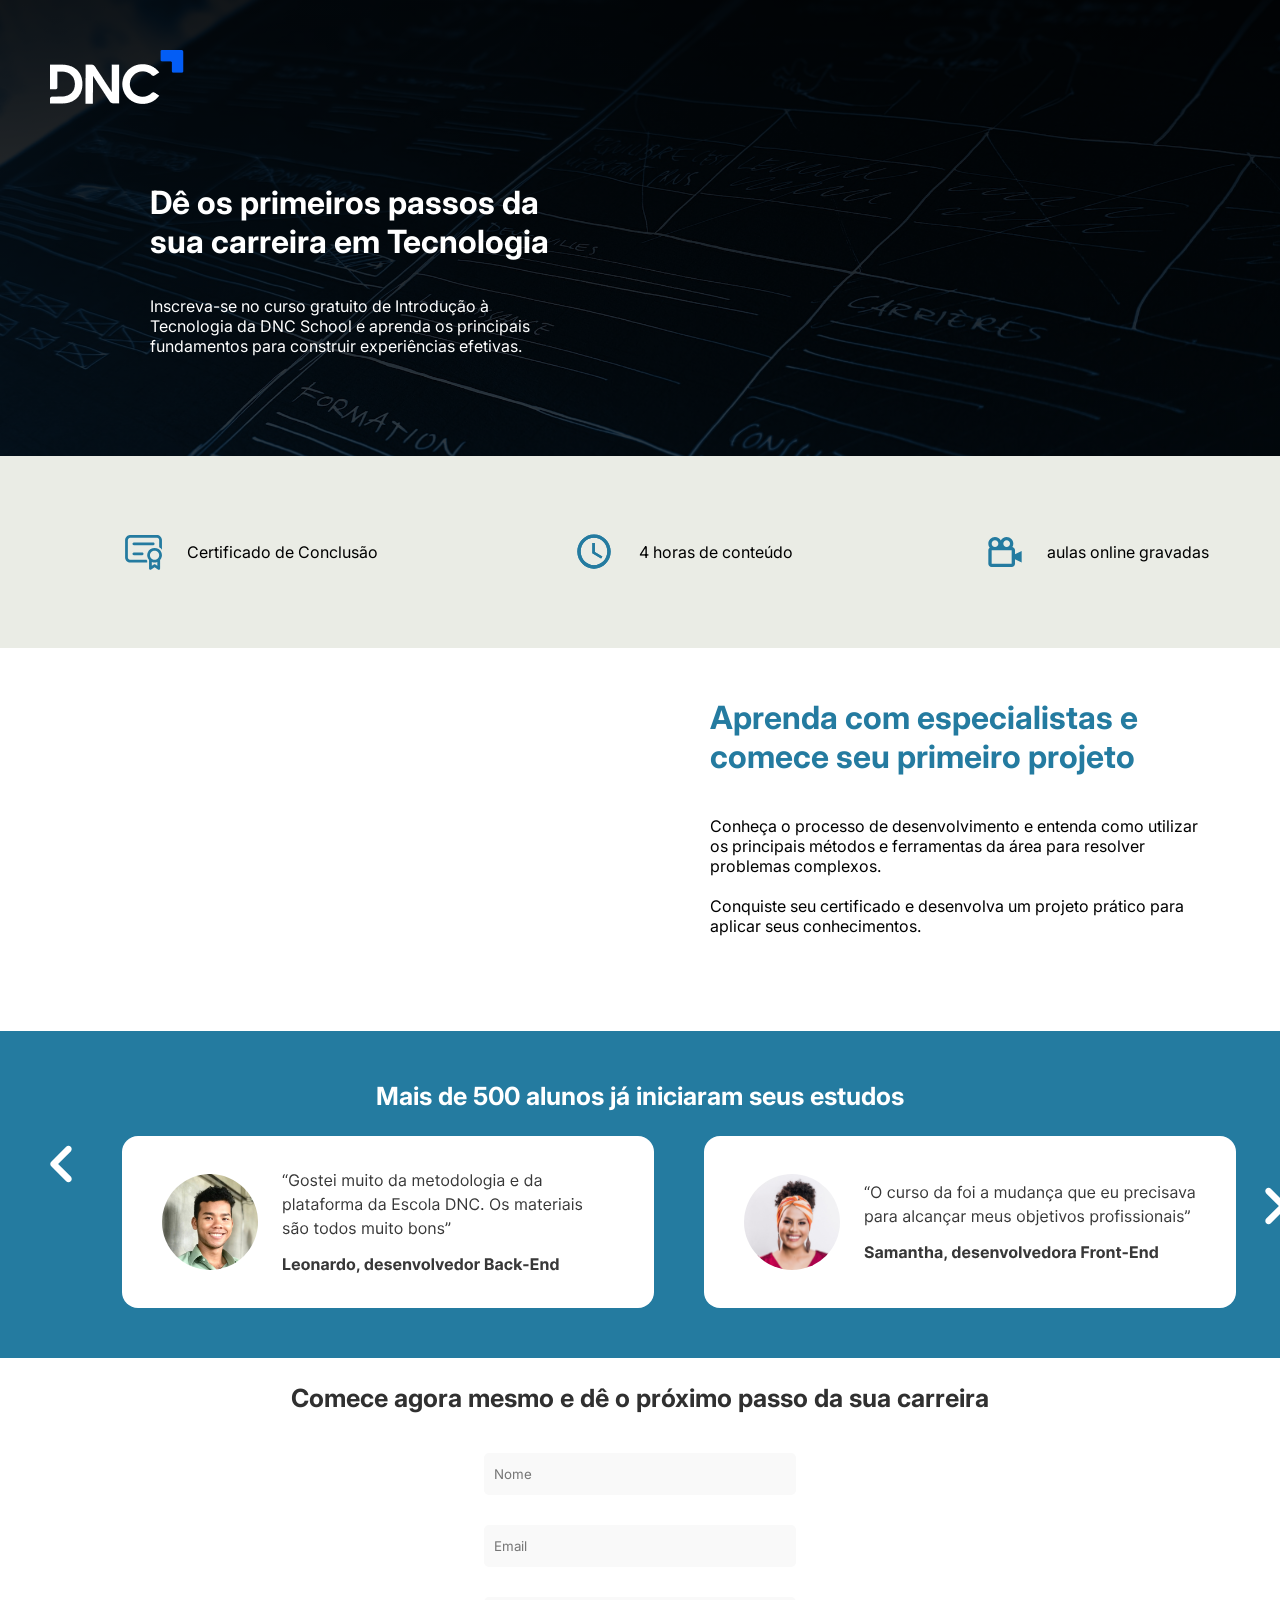
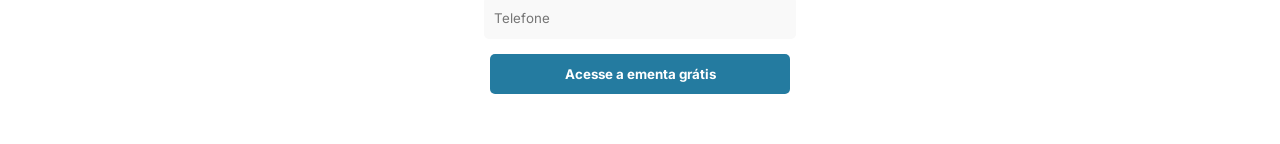
<file: index.html>
<!DOCTYPE html>
<html lang="en">

<head>
    <meta charset="UTF-8">
    <meta name="viewport" content="width=device-width, initial-scale=1.0">
    <link rel="preconnect" href="https://fonts.googleapis.com">
    <link rel="preconnect" href="https://fonts.gstatic.com" crossorigin>
    <link href="https://fonts.googleapis.com/css2?family=Inter:ital,opsz,wght@0,14..32,100..900;1,14..32,100..900&display=swap" rel="stylesheet">
    <title>Escola DNC</title>
    <link rel="stylesheet" href="style.css">
</head>

<body>
    <!--MENU SUPERIOR-->
    <div id="menu-superior">
        <a href="https://www.escoladnc.com.br/" ><img src="./new_dnc_logo.png" id="logo" > </a>
        <h1 id="titulo-menu-superior" > Dê os primeiros passos da <br>
         sua carreira em Tecnologia</h1>   
       
        <p id="texto-menu-superior">Inscreva-se no curso gratuito de Introdução à <br>Tecnologia 
        da DNC School e aprenda os principais<br> fundamentos para  construir experiências efetivas.
        </p>

    </div> 
    <!--MENU INFORMACIONAL-->
    <div id="menu-informacional">
      <p class="texto-informativo"> <img src="ICONES/CERTIFICADO.SVG" class="icone" id="CERTIFICADO" alt="">Certificado de Conclusão</p>
      <p class="texto-informativo"> <img src="ICONES/RELOGIO.SVG" class="icone" id="RELOGIO" alt="">4 horas de conteúdo</p>
      <p class="texto-informativo"> <img src="ICONES/CAMERA.SVG" class="icone" id="CAMERA" alt="">aulas online gravadas</p>

     </div>

<!--SEÇÃO DE VÍDEO-->
 <div id="secao-video">
    <iframe id="video" width="502" height="283" src="https://www.youtube.com/embed/MKhl3hhwjBA" title="A Arca: a travessia de quem cansou de sobreviver no mercado" frameborder="0" allow="accelerometer; autoplay; clipboard-write; encrypted-media; gyroscope; picture-in-picture; web-share" referrerpolicy="strict-origin-when-cross-origin" allowfullscreen></iframe>
    <div>
<h1 id="titulo-video">Aprenda com especialistas e <br>

         comece seu primeiro projeto</h1><br><br>
         <p id="texto-video">Conheça o processo de desenvolvimento e entenda como utilizar <br>
            os principais métodos e ferramentas da área para resolver <br>
             problemas complexos. <br><br>

Conquiste seu certificado e desenvolva um projeto prático para<br>
 aplicar seus conhecimentos.</p>
    </div>
   
    
</div>
 <!--    CARROSEL-->
<div id="carrosel">
    <h1 id="titulo-carrosel">Mais de 500 alunos já iniciaram seus estudos</h1>

  <!--DIVISÃO DOS CARDS-->
    <div id="div-cards">
         <img id="setaEsquerda" onclick="RolarParaEsquerda()" class="seta"  src="./ICONES/seta-esquerda.svg">
         <img id="leonardo"      class="card"  src="./ICONES/cards/leonardo.svg">
         <img id="samantha"      class="card"  src="./ICONES/cards/samantha.svg">
         <img id="bruna"         class="card"  src="./ICONES/cards/bruna.svg">
         <img id="setaDireita"  onclick="RolarParaDireita()" class="seta"  src="./ICONES/seta-direita.svg">
    </div>  


</div>
<!--FORMULARIO-->
<div id="formulario">
    <h1  id="titulo-formulario" >Comece agora mesmo e dê o próximo passo da sua carreira</h1>
<form action="https://api.sheetmonkey.io/form/ocpws4KyrnyzxAoh3z1jB" method="post">
 <input type="text" placeholder="Nome" name="name" required><br>
 <input type="email" placeholder="Email" name="email" required><br>
 <input type="number" placeholder="Telefone" name="phone" required ><br>
 <input type="hidden" name="Created" value="x-sheetmonkey-current-date-time" />
 <button type="submit">Acesse a ementa grátis</button>
</form>

</div>



    <script src="index.js" > </script>

</body>

</html>
</file>
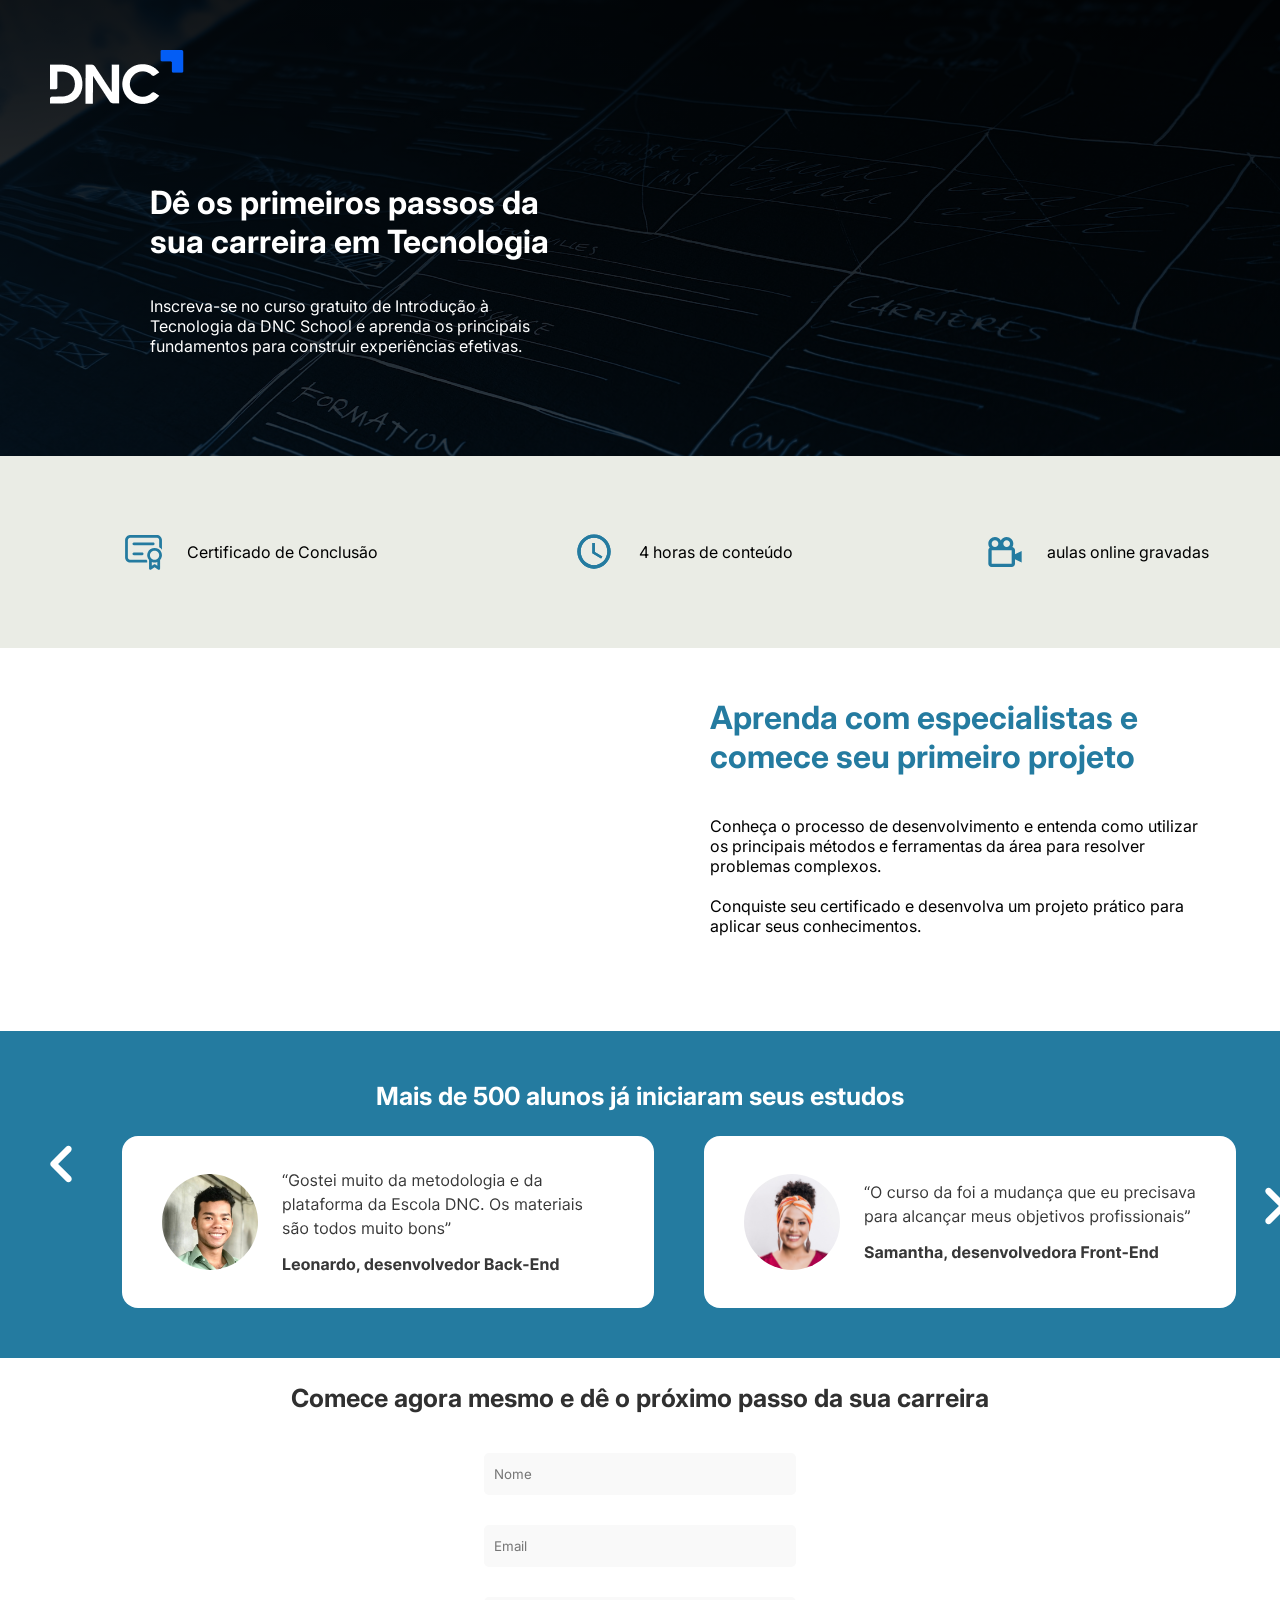
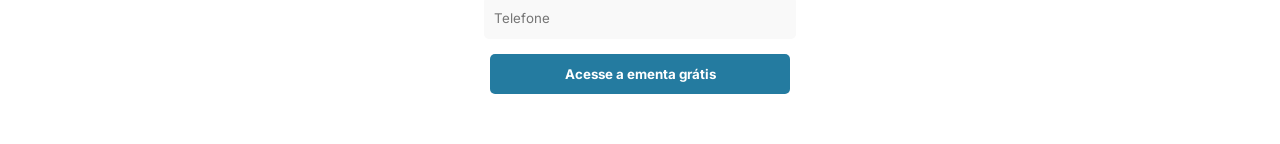
<file: projeto landin.html>
<!DOCTYPE html>
<html lang="en">

<head>
    <meta charset="UTF-8">
    <meta name="viewport" content="width=device-width, initial-scale=1.0">
    <link rel="preconnect" href="https://fonts.googleapis.com">
    <link rel="preconnect" href="https://fonts.gstatic.com" crossorigin>
    <link href="https://fonts.googleapis.com/css2?family=Inter:ital,opsz,wght@0,14..32,100..900;1,14..32,100..900&display=swap" rel="stylesheet">
    <title>Escola DNC</title>
    <link rel="stylesheet" href="style.css">
</head>

<body>
    <!--MENU SUPERIOR-->
    <div id="menu-superior">
        <a href="https://www.escoladnc.com.br/" ><img src="./new_dnc_logo.png" id="logo" > </a>
        <h1 id="titulo-menu-superior" > Dê os primeiros passos da <br>
         sua carreira em Tecnologia</h1>   
       
        <p id="texto-menu-superior">Inscreva-se no curso gratuito de Introdução à <br>Tecnologia 
        da DNC School e aprenda os principais<br> fundamentos para  construir experiências efetivas.
        </p>

    </div> 
    <!--MENU INFORMACIONAL-->
    <div id="menu-informacional">
      <p class="texto-informativo"> <img src="ICONES/CERTIFICADO.SVG" class="icone" id="CERTIFICADO" alt="">Certificado de Conclusão</p>
      <p class="texto-informativo"> <img src="ICONES/RELOGIO.SVG" class="icone" id="RELOGIO" alt="">4 horas de conteúdo</p>
      <p class="texto-informativo"> <img src="ICONES/CAMERA.SVG" class="icone" id="CAMERA" alt="">aulas online gravadas</p>

     </div>

<!--SEÇÃO DE VÍDEO-->
 <div id="secao-video">
    <iframe id="video" width="502" height="283" src="https://www.youtube.com/embed/MKhl3hhwjBA" title="A Arca: a travessia de quem cansou de sobreviver no mercado" frameborder="0" allow="accelerometer; autoplay; clipboard-write; encrypted-media; gyroscope; picture-in-picture; web-share" referrerpolicy="strict-origin-when-cross-origin" allowfullscreen></iframe>
    <div>
<h1 id="titulo-video">Aprenda com especialistas e <br>

         comece seu primeiro projeto</h1><br><br>
         <p id="texto-video">Conheça o processo de desenvolvimento e entenda como utilizar <br>
            os principais métodos e ferramentas da área para resolver <br>
             problemas complexos. <br><br>

Conquiste seu certificado e desenvolva um projeto prático para<br>
 aplicar seus conhecimentos.</p>
    </div>
   
    
</div>
 <!--    CARROSEL-->
<div id="carrosel">
    <h1 id="titulo-carrosel">Mais de 500 alunos já iniciaram seus estudos</h1>

  <!--DIVISÃO DOS CARDS-->
    <div id="div-cards">
         <img id="setaEsquerda" onclick="RolarParaEsquerda()" class="seta"  src="./ICONES/seta-esquerda.svg">
         <img id="leonardo"      class="card"  src="./ICONES/cards/leonardo.svg">
         <img id="samantha"      class="card"  src="./ICONES/cards/samantha.svg">
         <img id="bruna"         class="card"  src="./ICONES/cards/bruna.svg">
         <img id="setaDireita"  onclick="RolarParaDireita()" class="seta"  src="./ICONES/seta-direita.svg">
    </div>  


</div>
<!--FORMULARIO-->
<div id="formulario">
    <h1  id="titulo-formulario" >Comece agora mesmo e dê o próximo passo da sua carreira</h1>
<form action="https://api.sheetmonkey.io/form/ocpws4KyrnyzxAoh3z1jB" method="post">
 <input type="text" placeholder="Nome" name="name" required><br>
 <input type="email" placeholder="Email" name="email" required><br>
 <input type="number" placeholder="Telefone" name="phone" required ><br>
 <input type="hidden" name="Created" value="x-sheetmonkey-current-date-time" />
 <button type="submit">Acesse a ementa grátis</button>
</form>

</div>



    <script src="index.js" > </script>

</body>

</html>
</file>
<file: style.css>
*{
    
    margin: 0;
    font-family: "inter";
    
}

#logo {
    margin-left:  50px;;
    margin-top: 50px;
}

#titulo-menu-superior{
    margin-left: 150px;
    margin-top: 75px;

}
#texto-menu-superior{
    margin-left: 150px;
    margin-top: 35px;
    padding-bottom: 100px;

} 
#menu-superior{
    background-image: url(fundo-menu-superior.svg);
  color: #FFFFFF;
}
#menu-informacional{
    background-color: #EAECE5;
    display: grid;
    grid-auto-flow: column;
    columns: auto;
  
}
.icone{
    margin: 50px 0px 50px 100px;
    padding: 25px;
}

#secao-video{
display: grid;
grid-auto-flow: column;
columns: auto;
}


.texto-informativo{
    display: flex;
    align-items: center;
}
#titulo-video{
    color: #247ba0;
    margin-top: 50px;
}
#video{
    margin: 50px 25px 50px 100px;
}
#carrosel{
    background-color: #247ba0;
    padding: 50px;
}

#titulo-carrosel{
    color: #FFFFFF;
    text-align: center;
    font-size: 25px;
}
#div-cards{
    margin-top: 25px;
    display: grid;
    grid-auto-flow: column;
}
.card{
    margin-left: 50px;
}
#seta-esquerda{
    display: none;
}
#bruna{
    display: none;
}
.seta{
    margin-top: 40%;
    cursor: pointer;
}
.seta:hover{
    transform: translateY(-7px);
    transition-duration: 0.s;
}
#formulario{
    text-align: center;
}
#titulo-formulario{
    font-size: 25px;
    margin: 25px;
    color: #303030;
}
input{
    width: 300px;
    height: 40px;
    background-color: #F9F9F9;
    margin: 15px;
    border: 0px;
    border-radius: 5px;
    padding-left: 10px;

}

button{
    background-color: #247ba0;
    height: 40px;
    width: 300px;
    color: #FFFFFF;
    border: 0px;
    border-radius: 5px;
    margin-bottom: 50px;
    font-weight: bolder;
    cursor: pointer;
}
button:hover {
    background-color: #318fb8 ;
    color: #FFFFFF;
    transform:translateY(-7px) ;
    box-shadow: 0px 15px 20px #05103081;
    transition-duration: 0.5s;
}
</file>
